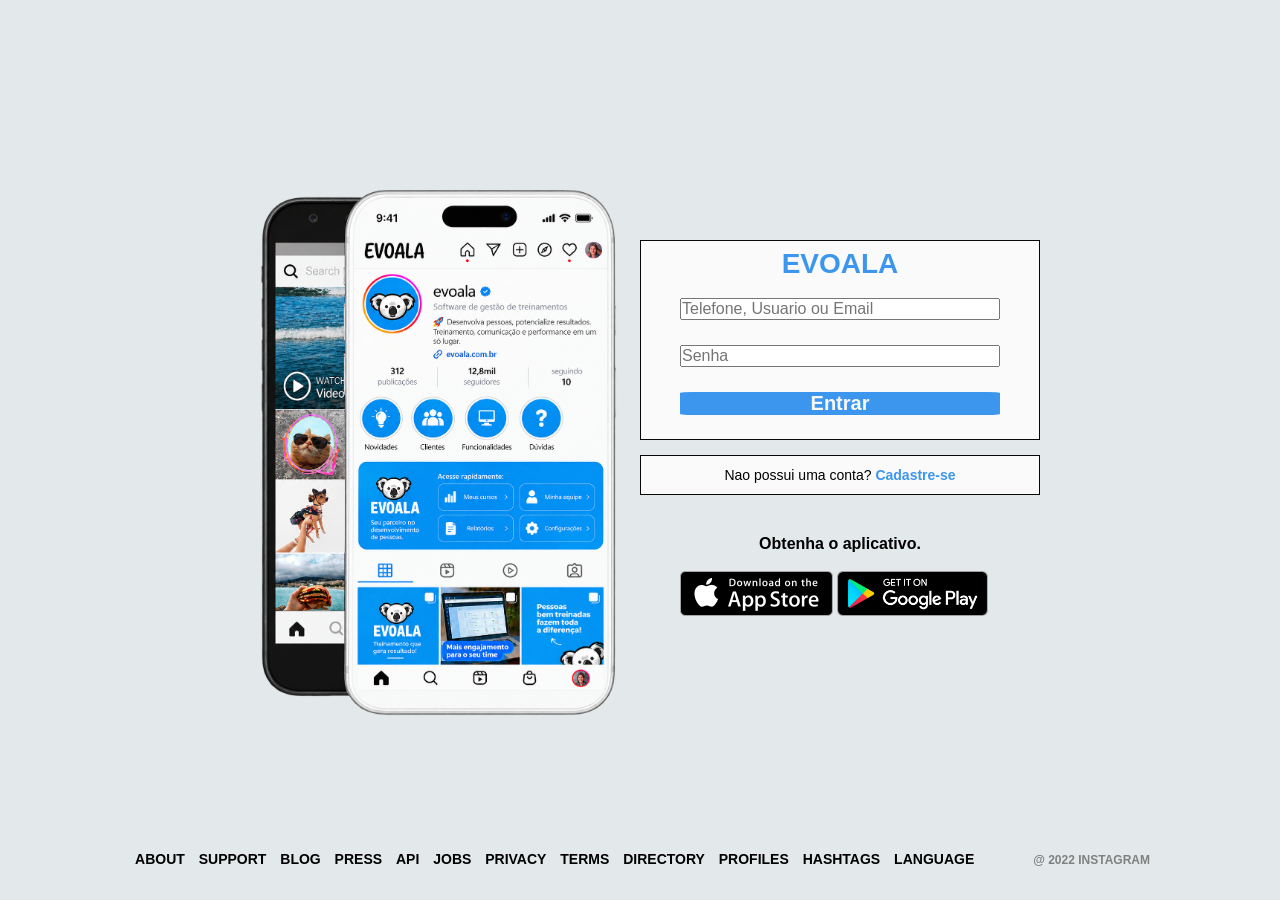
<file: Index.html>
<!DOCTYPE html>
<html lang="pt-br">
<head>
    <meta charset="UTF-8">
    <meta name="viewport" content="width=device-width, initial-scale=1.0">
    <title>Evoala</title>
    <link rel="stylesheet" href="evoala.css">
</head>
<body class="tamanho">
<div class="geral">
    <div class="esquerda">
<img src="Img/evoala.png" alt="Evoala">
    </div>
<div class="tela-direita">
<div class="container">
    <form class="cadastro">
        <h1>EVOALA</h1>
        <input type="text" placeholder="Telefone, Usuario ou Email">
        <input type="password" placeholder="Senha">
<input class="submit" type="submit" value="Entrar">

    </form>

</div>
<div class="cadastrar">
<p>Nao possui uma conta? <a href="cadastro.html">Cadastre-se</a></p>

</div>
   <div class="apps">
    <p>Obtenha o aplicativo.</p><br>
<div>
   <a href="?"><img  class="aplicativo" src="Img/appstore.png" alt="apple"></a> 
   <a href="?"><img  class="aplicativo" src="Img/googleplay.png" alt="play store"></a>
</div>

   </div> 
</div>

</div>
<footer>
<div class="rodape">
<a href="">ABOUT</a>
<a href="">SUPPORT</a>
<a href="">BLOG</a>
<a href="">PRESS</a>
<a href="">API</a>
<a href="">JOBS</a>
<a href="">PRIVACY</a>
<a href="">TERMS</a>
<a href="">DIRECTORY</a>
<a href="">PROFILES</a>
<a href="">HASHTAGS</a>
<a href="">LANGUAGE</a>
<div class="text-small">@ 2022 Instagram</div>
</div>
</footer>
    
</body>
</html>
</file>
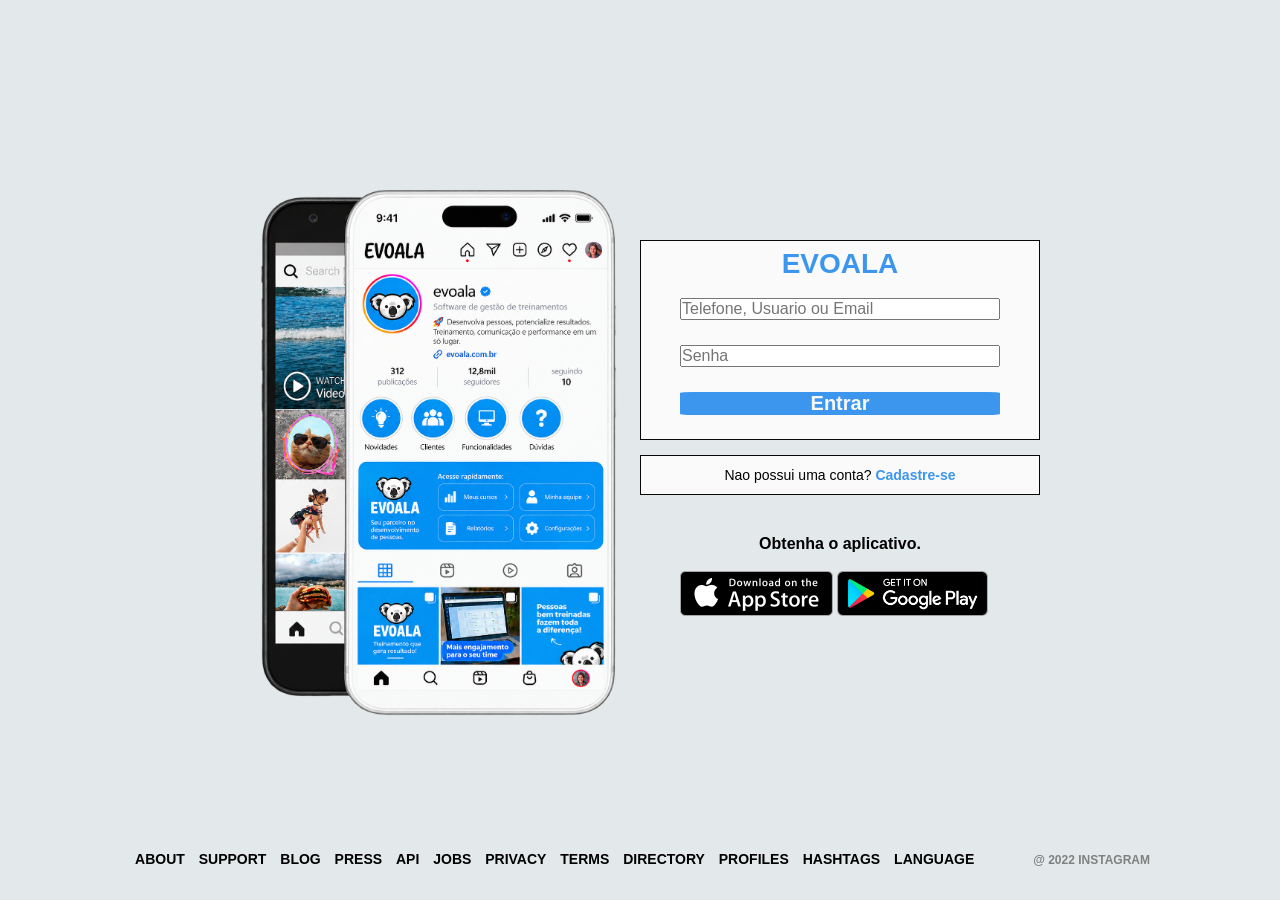
<file: index.html>
<!DOCTYPE html>
<html lang="pt-br">
<head>
    <meta charset="UTF-8">
    <meta name="viewport" content="width=device-width, initial-scale=1.0">
    <title>Evoala</title>
    <link rel="stylesheet" href="evoala.css">
</head>
<body class="tamanho">
<div class="geral">
    <div class="esquerda">
<img src="Img/evoala.png" alt="Evoala">
    </div>
<div class="tela-direita">
<div class="container">
    <form class="cadastro">
        <h1>EVOALA</h1>
        <input type="text" placeholder="Telefone, Usuario ou Email">
        <input type="password" placeholder="Senha">
<input class="submit" type="submit" value="Entrar">

    </form>

</div>
<div class="cadastrar">
<p>Nao possui uma conta? <a href="cadastro.html">Cadastre-se</a></p>

</div>
   <div class="apps">
    <p>Obtenha o aplicativo.</p><br>
<div>
   <a href="?"><img  class="aplicativo" src="Img/appstore.png" alt="apple"></a> 
   <a href="?"><img  class="aplicativo" src="Img/googleplay.png" alt="play store"></a>
</div>

   </div> 
</div>

</div>
<footer>
<div class="rodape">
<a href="">ABOUT</a>
<a href="">SUPPORT</a>
<a href="">BLOG</a>
<a href="">PRESS</a>
<a href="">API</a>
<a href="">JOBS</a>
<a href="">PRIVACY</a>
<a href="">TERMS</a>
<a href="">DIRECTORY</a>
<a href="">PROFILES</a>
<a href="">HASHTAGS</a>
<a href="">LANGUAGE</a>
<div class="text-small">@ 2022 Instagram</div>
</div>
</footer>
    
</body>
</html>
</file>
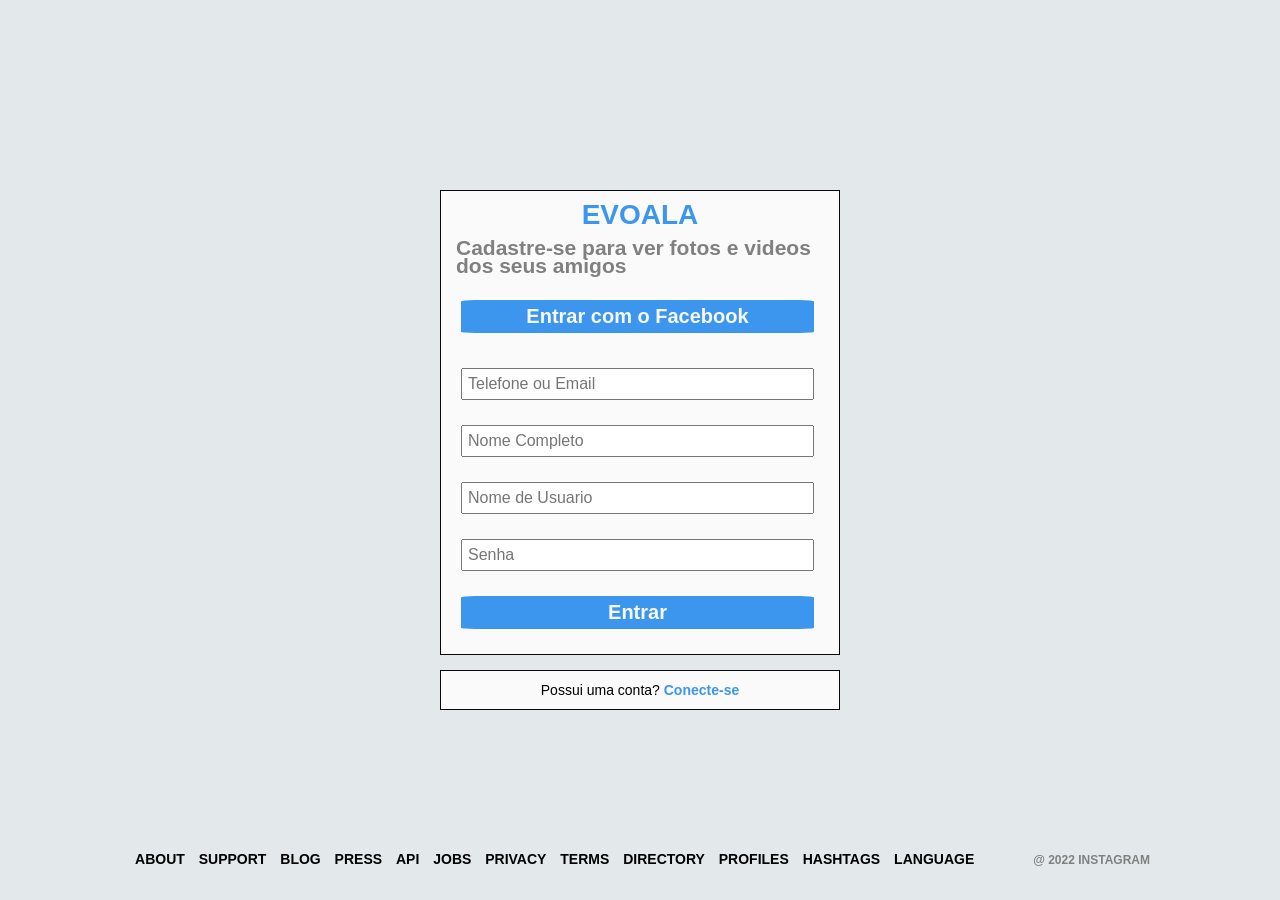
<file: cadastro.html>
<!DOCTYPE html>
<html lang="pt-br">
<head>
    <meta charset="UTF-8">
    <meta name="viewport" content="width=device-width, initial-scale=1.0">
    <title>Evoala</title>
    <link rel="stylesheet" href="evoala.css">
</head>
<body class="tamanho">
<div class="geral">
    <div class="telas">
<div class="container-conta">
    <form class="cadastro">
            <h1>EVOALA</h1>
            <h2>Cadastre-se para ver fotos e videos dos seus amigos</h2>
      <input class="submit" type="submit" value="Entrar com o Facebook">  
        <input type="email" type="number" placeholder="Telefone ou Email">
        <input type="text" placeholder="Nome Completo">
        <input type="text" placeholder="Nome de Usuario">
        <input type="password" placeholder="Senha">
<input class="submit" type="submit" value="Entrar">
    </form>
</div>
<div class="cadastrar">
<p>Possui uma conta? <a href="index.html">Conecte-se</a></p>

</div>
</div>

</div>
<footer>
<div class="rodape">
<a href="">ABOUT</a>
<a href="">SUPPORT</a>
<a href="">BLOG</a>
<a href="">PRESS</a>
<a href="">API</a>
<a href="">JOBS</a>
<a href="">PRIVACY</a>
<a href="">TERMS</a>
<a href="">DIRECTORY</a>
<a href="">PROFILES</a>
<a href="">HASHTAGS</a>
<a href="">LANGUAGE</a>
<div class="text-small">@ 2022 Instagram</div>
</div>
</footer>
    
</body>
</html>
</file>
<file: evoala.css>
*{font-family: Arial, Helvetica, sans-serif;
    box-sizing: border-box;
    margin: 0;
    padding: 0;
}
a{color: #3c96ed;
    text-decoration: none;
}
body{
background-color: #e3e9eb;
height: 100%;
width: 100%;
margin: 0;
padding: 0;
font-size: 14px;
line-height: 18px;
}

.tamanho{
height: 100vh;
}

.tela{
flex-grow: 1;
width: 50%;
}
.geral{
margin: 0 auto;
min-height: 100%;
width: 800px;
display: flex;
align-items: center;
  justify-content: center;
}


.esquerda {
    flex: 1;
    display: flex;
    justify-content: center;
    align-items: center;
}

.esquerda img {
    width: 100%;
    max-width: 450px;
    height: auto;
    display: block;
    object-fit: contain;
}

.container{
background-color: #FAFAFA;
height: 200px;
width: 400px;
border: 1px solid rgb(8, 8, 8);

}

.cadastrar{
border: 1px solid rgb(8, 8, 8);
margin-top: 15px;
background-color: #FAFAFA;
height: 40px;
border-radius: 0%;
display: flex;
align-items: center;
justify-content: center;
}

.cadastrar p a{
font-weight: bold;
user-select: none;
}

.cadastro{
padding: 15px;
display: flex;
flex-direction: column;
gap: 15px;
}


.apps{
padding: 40px;
align-items: center;
}

.aplicativo{
height: 45px;
}

.container{
display: flex;
align-items: center;
justify-content: center;
}

.container h1{
color: #3c96ed;
display: flex;
align-items: center;
justify-content: center;
}

.container input[type="submit"]{
margin-top: 10px;
font-size: 20px;
background-color: #3c96ed;
color: #f8f8f8;
border-radius: 4%;
font-weight: bold;
margin-bottom: 10px;
border: 0;
width: 320px;
}

.container input[type="text"]{
margin-top: 10px;
font-size: 16px;
}

.container input[type="password"]{
margin-top: 10px;
font-size: 16px;
}

.apps p{
display: flex;
align-items: center;
justify-content: center;
font-size: 16px;
font-weight: bold;
gap: 5px;
}

.rodape{
text-align: center;
height: 50px;
margin-top: -50px;
}

footer a{
color: rgb(0, 0, 0);
text-transform: uppercase;
padding: 5px;
font-weight: bold;
}

.text-small{
font-size: 12px;
font-weight: bold;
color: gray;
text-transform: uppercase;
padding-left: 50px;
display: inline-block;
}

.container-conta{
margin: 0 auto;
background-color: #FAFAFA;
max-width: 400px;
border: 1px solid rgb(8, 8, 8);
display: flex;
align-items: center;

min-height: 100%;
}

.container-conta h1{
color: #3c96ed;
display: flex;

align-items: center;
justify-content: center;
user-select: none;
}

.container-conta h2{
color:gray;
background-position: center;
user-select: none;
}

input[type="email"]{
margin-top: 10px;
font-size: 16px;
}

.container-conta input{
padding: 5px;
margin-left: 5px;
margin-right: 10px;

}

.container-conta input[type="submit"]{
margin-top: 10px;
font-size: 20px;
background-color: #3c96ed;
color: #f8f8f8;
border-radius: 4%;
font-weight: bold;
margin-bottom: 10px;
border: 0;
}

.container-conta input[type="text"]{
margin-top: 10px;
font-size: 16px;
}


.container-conta input[type="password"]{
margin-top: 10px;
font-size: 16px;
}


.container-conta input[type="email"]{
margin-top: 10px;
font-size: 16px;
}


@media (max-width: 850px) {
    .esquerda {
        display: none;
    }

    .geral {
        max-width: 400px;
        padding: 15px;
    }

    .tela-direita {
        max-width: 100%;
    }
}

@media (max-width: 480px) {
    body {
        font-size: 13px;
    }

    .geral {
        padding: 10px;
    }

    .container,
    .container-conta {
        padding: 15px;
    }

    .container h1,
    .container-conta h1 {
        font-size: 26px;
    }

    .cadastro input[type="submit"],
    .container input[type="submit"],
    .container-conta input[type="submit"] {
        font-size: 16px;
        padding: 10px;
    }

    .aplicativo {
        height: 35px;
    }

    footer a {
        font-size: 11px;
        padding: 3px;
    }
}
</file>
